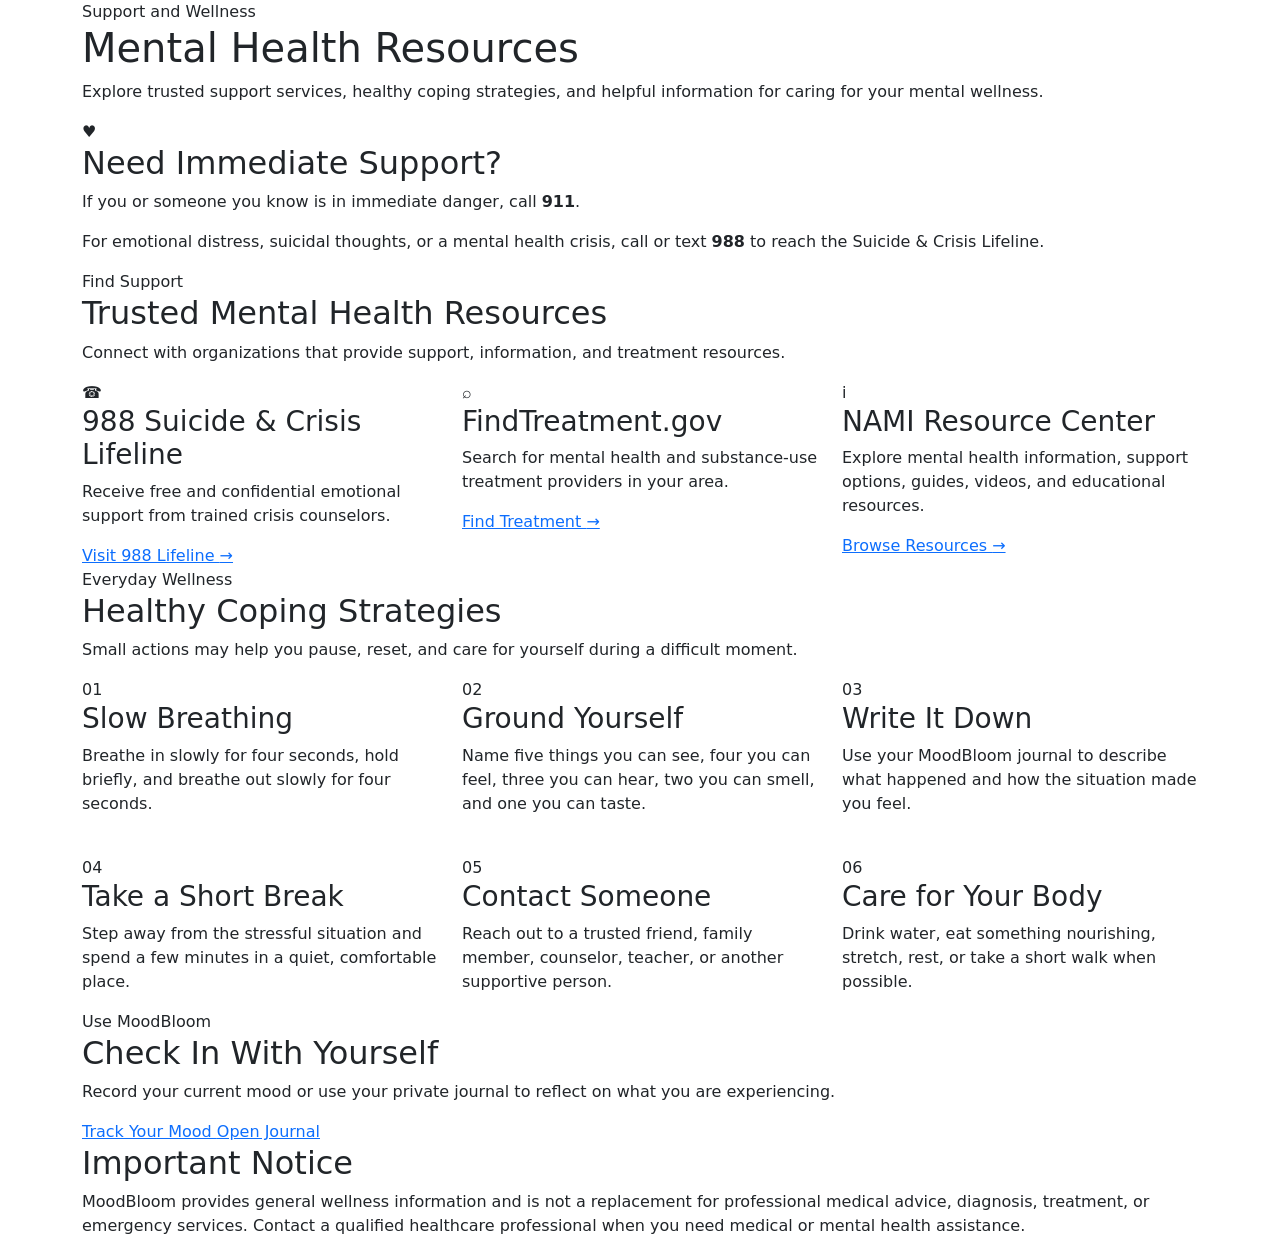
<file: src/main/resources/templates/resources.html>
<!DOCTYPE html>
<html lang="en" xmlns:th="http://www.thymeleaf.org">
<head>
    <meta charset="UTF-8">

    <meta
        name="viewport"
        content="width=device-width, initial-scale=1.0"
    >

    <title>Mental Health Resources | MoodBloom</title>

    <link
        href="https://cdn.jsdelivr.net/npm/bootstrap@5.3.3/dist/css/bootstrap.min.css"
        rel="stylesheet"
    >

    <link
        rel="stylesheet"
        th:href="@{/style.css}"
    >

    <link
        rel="stylesheet"
        th:href="@{/resources.css}"
    >
</head>

<body>

<div th:replace="~{nav_bar :: navbar}"></div>

<main>

    <section class="resources-hero">
        <div class="container">
            <div class="hero-content">
                <span class="hero-label">Support and Wellness</span>

                <h1>Mental Health Resources</h1>

                <p>
                    Explore trusted support services, healthy coping strategies,
                    and helpful information for caring for your mental wellness.
                </p>
            </div>
        </div>
    </section>

    <section class="crisis-section">
        <div class="container">
            <div class="crisis-card">

                <div class="crisis-icon" aria-hidden="true">
                    ♥
                </div>

                <div class="crisis-content">
                    <h2>Need Immediate Support?</h2>

                    <p>
                        If you or someone you know is in immediate danger,
                        call <strong>911</strong>.
                    </p>

                    <p>
                        For emotional distress, suicidal thoughts, or a mental
                        health crisis, call or text <strong>988</strong> to reach
                        the Suicide &amp; Crisis Lifeline.
                    </p>

                </div>

            </div>
        </div>
    </section>

    <section class="content-section">
        <div class="container">

            <div class="section-heading">
                <span>Find Support</span>
                <h2>Trusted Mental Health Resources</h2>
                <p>
                    Connect with organizations that provide support,
                    information, and treatment resources.
                </p>
            </div>

            <div class="row g-4">

                <div class="col-lg-4 col-md-6">
                    <article class="resource-card">
                        <div class="card-icon">☎</div>

                        <h3>988 Suicide &amp; Crisis Lifeline</h3>

                        <p>
                            Receive free and confidential emotional support
                            from trained crisis counselors.
                        </p>

                        <a
                            href="https://988lifeline.org/"
                            target="_blank"
                            rel="noopener noreferrer"
                            class="card-link"
                        >
                            Visit 988 Lifeline
                            <span aria-hidden="true">→</span>
                        </a>
                    </article>
                </div>

                <!-- SAMHSA -->
                <div class="col-lg-4 col-md-6">
                    <article class="resource-card">
                        <div class="card-icon">⌕</div>

                        <h3>FindTreatment.gov</h3>

                        <p>
                            Search for mental health and substance-use
                            treatment providers in your area.
                        </p>

                        <a
                            href="https://findtreatment.gov/"
                            target="_blank"
                            rel="noopener noreferrer"
                            class="card-link"
                        >
                            Find Treatment
                            <span aria-hidden="true">→</span>
                        </a>
                    </article>
                </div>

                <!-- NAMI -->
                <div class="col-lg-4 col-md-6">
                    <article class="resource-card">
                        <div class="card-icon">i</div>

                        <h3>NAMI Resource Center</h3>

                        <p>
                            Explore mental health information, support options,
                            guides, videos, and educational resources.
                        </p>

                        <a
                            href="https://www.nami.org/resource-center/"
                            target="_blank"
                            rel="noopener noreferrer"
                            class="card-link"
                        >
                            Browse Resources
                            <span aria-hidden="true">→</span>
                        </a>
                    </article>
                </div>

            </div>
        </div>
    </section>

    <!-- Coping Strategies -->
    <section class="content-section coping-section">
        <div class="container">

            <div class="section-heading">
                <span>Everyday Wellness</span>
                <h2>Healthy Coping Strategies</h2>
                <p>
                    Small actions may help you pause, reset, and care for
                    yourself during a difficult moment.
                </p>
            </div>

            <div class="row g-4">

                <div class="col-lg-4 col-md-6">
                    <article class="coping-card">
                        <div class="coping-number">01</div>

                        <div>
                            <h3>Slow Breathing</h3>

                            <p>
                                Breathe in slowly for four seconds, hold briefly,
                                and breathe out slowly for four seconds.
                            </p>
                        </div>
                    </article>
                </div>

                <div class="col-lg-4 col-md-6">
                    <article class="coping-card">
                        <div class="coping-number">02</div>

                        <div>
                            <h3>Ground Yourself</h3>

                            <p>
                                Name five things you can see, four you can feel,
                                three you can hear, two you can smell, and one
                                you can taste.
                            </p>
                        </div>
                    </article>
                </div>

                <div class="col-lg-4 col-md-6">
                    <article class="coping-card">
                        <div class="coping-number">03</div>

                        <div>
                            <h3>Write It Down</h3>

                            <p>
                                Use your MoodBloom journal to describe what
                                happened and how the situation made you feel.
                            </p>
                        </div>
                    </article>
                </div>

                <div class="col-lg-4 col-md-6">
                    <article class="coping-card">
                        <div class="coping-number">04</div>

                        <div>
                            <h3>Take a Short Break</h3>

                            <p>
                                Step away from the stressful situation and spend
                                a few minutes in a quiet, comfortable place.
                            </p>
                        </div>
                    </article>
                </div>

                <div class="col-lg-4 col-md-6">
                    <article class="coping-card">
                        <div class="coping-number">05</div>

                        <div>
                            <h3>Contact Someone</h3>

                            <p>
                                Reach out to a trusted friend, family member,
                                counselor, teacher, or another supportive person.
                            </p>
                        </div>
                    </article>
                </div>

                <div class="col-lg-4 col-md-6">
                    <article class="coping-card">
                        <div class="coping-number">06</div>

                        <div>
                            <h3>Care for Your Body</h3>

                            <p>
                                Drink water, eat something nourishing, stretch,
                                rest, or take a short walk when possible.
                            </p>
                        </div>
                    </article>
                </div>

            </div>
        </div>
    </section>

    <!-- MoodBloom Tools -->
    <section class="content-section">
        <div class="container">

            <div class="moodbloom-tools">

                <div class="tools-text">
                    <span class="tools-label">Use MoodBloom</span>

                    <h2>Check In With Yourself</h2>

                    <p>
                        Record your current mood or use your private journal to
                        reflect on what you are experiencing.
                    </p>
                </div>

                <div class="tools-buttons">
                    <a
                        th:href="@{/mood_tracker}"
                        class="resource-button primary-button"
                    >
                        Track Your Mood
                    </a>

                    <a
                        th:href="@{/journal}"
                        class="resource-button secondary-button"
                    >
                        Open Journal
                    </a>
                </div>

            </div>

        </div>
    </section>

    <!-- Disclaimer -->
    <section class="disclaimer-section">
        <div class="container">
            <div class="disclaimer-card">
                <h2>Important Notice</h2>

                <p>
                    MoodBloom provides general wellness information and is not
                    a replacement for professional medical advice, diagnosis,
                    treatment, or emergency services. Contact a qualified
                    healthcare professional when you need medical or mental
                    health assistance.
                </p>
            </div>
        </div>
    </section>

</main>

<script
    src="https://cdn.jsdelivr.net/npm/bootstrap@5.3.3/dist/js/bootstrap.bundle.min.js"
></script>

</body>
</html>
</file>
